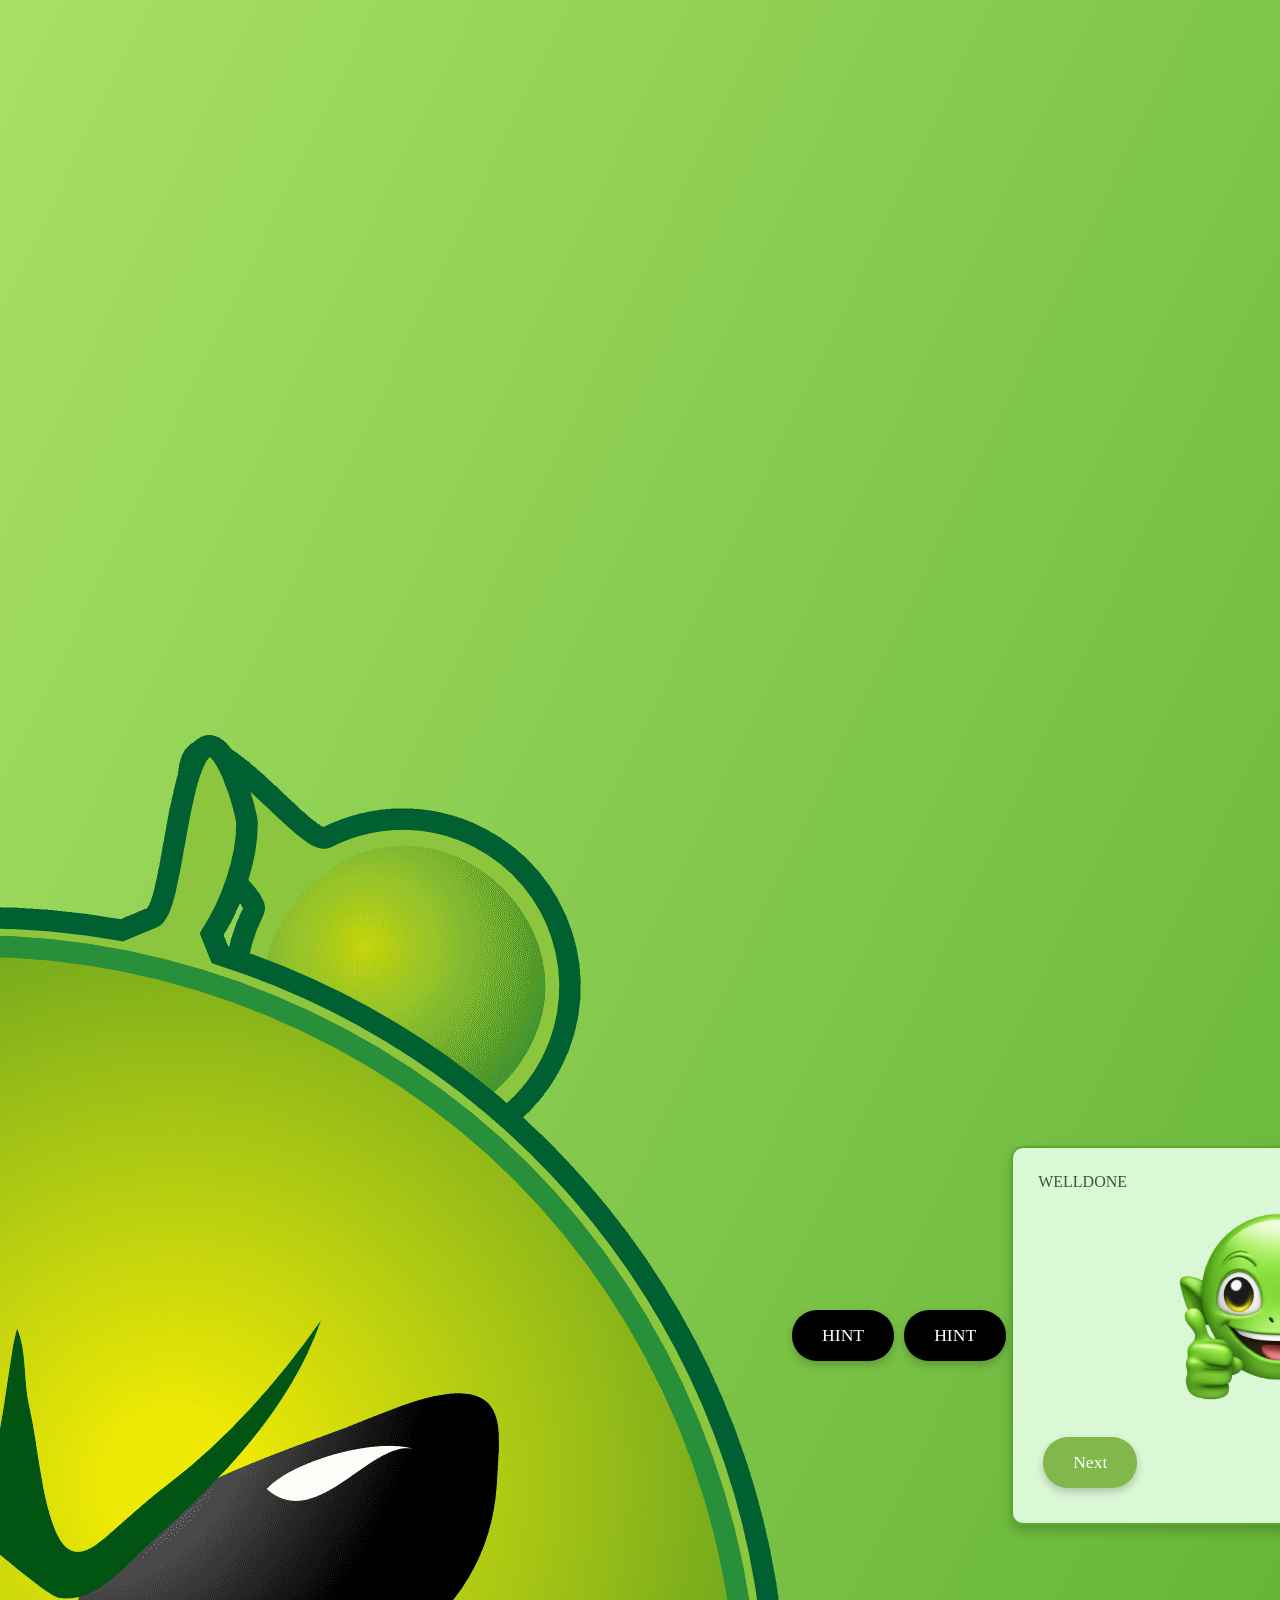
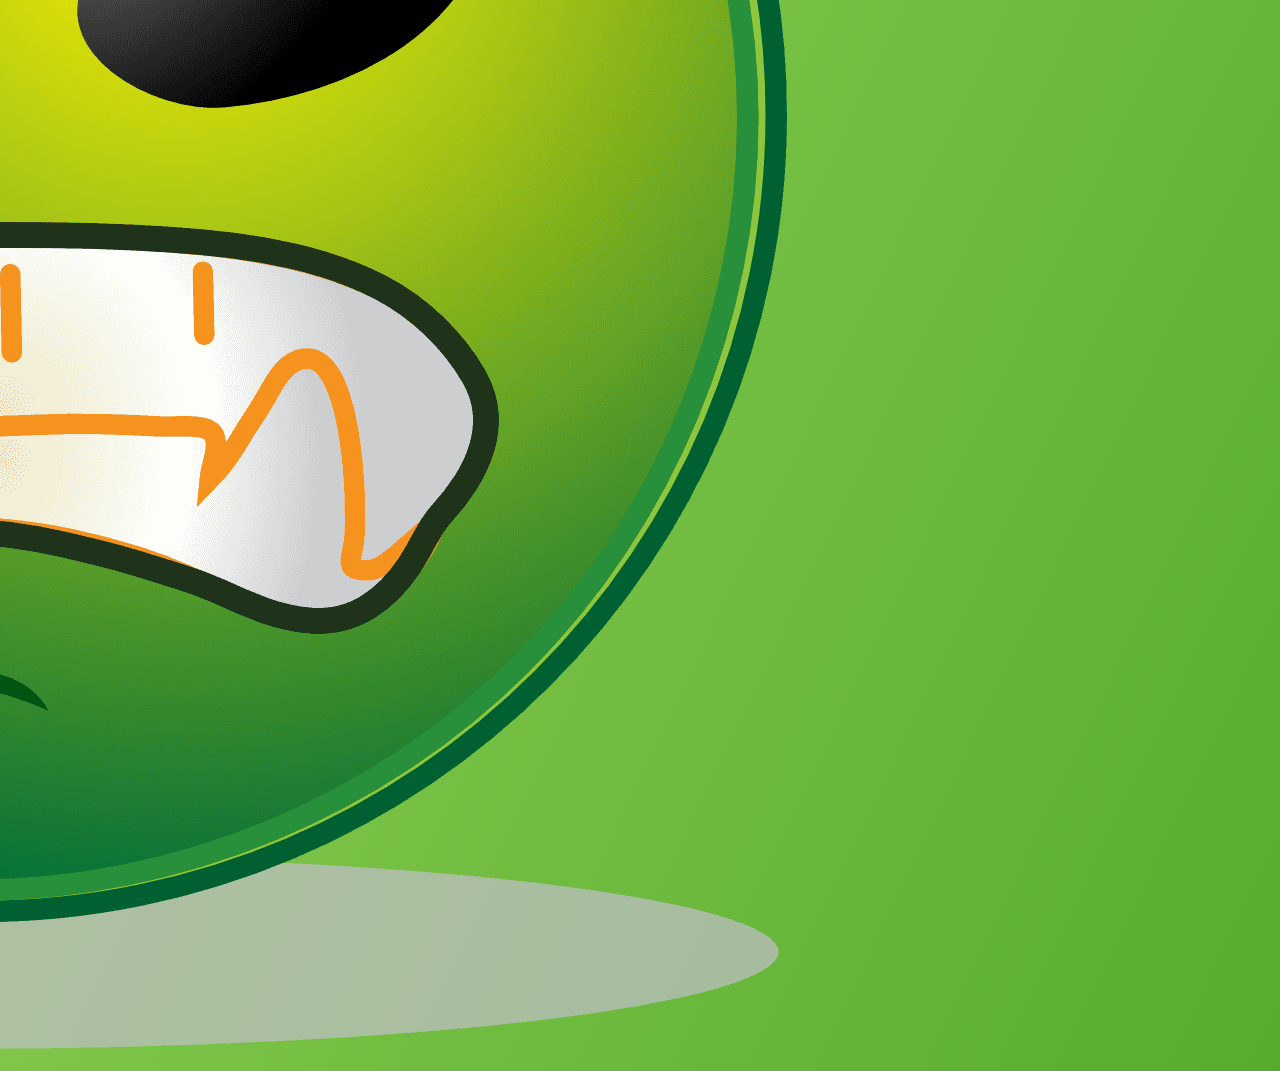
<file: hangman.html>
<!DOCTYPE html>
<html lang="en">
<head>
    <meta charset="UTF-8">
    <meta name="viewport" content="width=device-width, initial-scale=1.0">
    <title>Hangman Game</title>
    <link rel="stylesheet" href="hangman.css">
</head>
<body>
    <video autoplay muted loop id="backgroundVideo">
        <source src="bgvideo.mp4" type="video/mp4">
        Your browser does not support the video tag.
    </video>
    <audio id="gameAudio" src="Background.mp3" loop preload="auto"></audio>
    <div class="typing">WELCOME TO THE HANGMAN GAME</div>
    <div class="signup" style="display: none;">
        <p style="font-size: 30px; padding-left: 100px;">REGISTER</p>
        <p>Username</p>
        <P><input id="sign" type="text" placeholder="Username" name="user" required style="background-color: black;"></P>
        <p>Email</p>
        <P><input id="sign"  type="text" placeholder="example@gmail.com" name="email" required  style="background-color: black;"></P>
        <p>Password</p>
        <P><input id="sign"  type="password" placeholder="**********" name="pass" required  style="background-color: black;"></P>
        <button id="signingup">Sign Up</button>
    </div>
    
    <div class="signin" >
        <p style="font-size: 30px; padding-left: 60px;">WELCOME BACK</p>
        <p>Email/username</p>
        <P><input id="signin"  type="text" placeholder="----------------" name="email" required  style="background-color: black;"></P>
        <p>Password</p>
        <P><input id="signin"  type="password" placeholder="**********" name="pass" required  style="background-color: black;"></P>
        <button id="signingin">LOG IN</button>
        <p>Don't have account? <a href="#" style="color: rgb(83, 240, 83);" id="REGISTERa">REGISTER</a></p>
    </div>
    <div class="intro" style="display: none;">
        <div><img id="smiling" src="elien.webp" style="width: 100px; height: 100px; margin-left: 360px;"> </div>
        Welcome to Hangman! In this game, you'll be guessing a hidden word one letter at a time. Each time you guess a letter, if it’s in the word, it will be revealed in its correct position. But be careful! You have a limited number of incorrect guesses—typically eleven—before the hangman is fully drawn. The goal is to guess the word before your attempts run out. So, think carefully, make your guesses, and enjoy the challenge of uncovering the mystery word! Ready to play? Let's get started!
        <button id="btn">Start</button>
    </div>
    <!-- levels -->
    <div class="levels" >
   
        <div  class="easy">
            <div class="imgLevels">   <img id="easy" src="smiling2.webp"></div>
               <div class="textLevels" >EASY</div>
           </div>
           <div class="medium"> 
           
           <div class="imgLevels" > <img id="medium" style="width: 200px;" src="medium.png"></div>
           <div class="textLevels">MEDIUM</div>
           </div>
           <div class="hard">
          
           <div class="imgLevels"> <img id="hard" src="angryhard.png"></div>
           <div class="textLevels" >HARD</div>
           </div>
     </div>
      <!-- level1    -->
    <div class="level1" style="display: none;">
        <div class="order1" style="display: none;">The level 1 words is here</div>
    <div class="wordslvl1" style="display: none;">
        <span id="l1f1">__</span>
        <span id="l1f2">__</span>
        <span id="l1f3">__</span>
        <span id="l1f4">__</span>
      
    </div>
    <button id="Hintlvl1"  style="background-color: black;">HINT</button>
    <input type="text" id="guesslv1" style="display: none;" placeholder="enter letters">
    <button id="submitlv1" style="display: none;">Enter</button>
    </div>
    <!-- level2 -->
    <div class="level2">
        <div class="order" style="display: none;">THE level 2 WORD IS HERE</div>
    <div class="word" style="display: none;">
        <span id="f1">__</span>
        <span id="f2">__</span>
        <span id="f3">__</span>
        <span id="f4">__</span>
    </div>
    <button id="Hint"  style="background-color: black;">HINT</button>
    <input type="text" id="guess" placeholder="enter letters" style="display: none;">
    <button id="submit" style="display: none;">Enter</button>
    </div>
    <!-- level3 -->
    <div class="level3">
        <div class="order3" style="display: none;">THE level 3 WORD IS HERE</div>
    <div class="wordslvl3" style="display: none;">
        <span id="l3f1">__</span>
        <span id="l3f2">__</span>
        <span id="l3f3">__</span>
        <span id="l3f4">__</span>
        <span id="l3f5">__</span>
    </div>
    <button id="Hintlvl3"  style="background-color: black;">HINT</button>
    <input type="text" id="guesslvl3" placeholder="enter letters" style="display: none;">
    <button id="submitlvl3" style="display: none;">Enter</button>
    </div>
  
    <!-- after gussing the correct word level1 -->
    <div class="resultlvl1">  <div class="welldone">WELLDONE</div>
        <p>
            <img   style="height: 200px; width: 200px; margin-left: 140px;" src="good.webp">
        </p> 
        <button id="agreeelvl1">Next</button>
    </div>
      <!-- after gussing the correct word level2-->
      <div class="result">  <div class="welldone">WELLDONE</div>
      <p>
          <img   style="height: 200px; width: 200px; margin-left: 140px;" src="good.webp">
      </p> 
      <button id="agreee">Next</button>
  </div>
    <!-- after gussing the correct word level-->
    <div class="resultlvl3">  <div class="welldone">WELLDONE</div>
        <p>
            <img   style="height: 200px; width: 200px; margin-left: 140px;" src="good.webp">
        </p> 
        <button id="agreeelvl3">Next</button>
    </div>
   <!-- warning level1  -->
    <div class="warning1" style="display: none;">
        <p style="font-size: 50px; padding-left: 160px;">NOTICE</p>
        <img style="width: 150px; height:150px; border-radius: 100px; margin-left: 170px; margin-top: -30px;" src="redr.png">
        <p>After you guess the all letters of the word  make sure that you enter
            the complete word at ones for example(drive) word 
            <br>
            all levels guess chances 11  
        </p>
        <button id="agreelvl1">AGREE</button>
    </div>
    <!-- warning level2 -->
    <div class="warning">
        <p style="font-size: 50px; padding-left: 160px;">NOTICE</p>
        <img style="width: 150px; height:150px; border-radius: 100px; margin-left: 170px; margin-top: -30px;" src="redr.png">
        <p>After you guess the all letters of the word  make sure that you enter
            the complete word at ones for example(drive) word
            <br>
            all levels guess chances 11 
        </p>
        <button id="agree">AGREE</button>
    </div>
    <!-- warning level3 -->
    <div class="warning3">
        <p style="font-size: 50px; padding-left: 160px;">NOTICE</p>
        <img style="width: 150px; height:150px; border-radius: 100px; margin-left: 170px; margin-top: -30px;" src="redr.png">
        <p>After you guess the all letters of the word  make sure that you enter
            the complete word at ones for example(drive) word
            <br>
            all levels guess chances 11 
        </p>
        <button id="agreelvl3">AGREE</button>
    </div>
    <div class="success" style="display: none;">
        <p style="font-size: 40px; padding-left: 10px;">YOU MADE IT DUDE</p>
        <img style="height: 200px; width: 200px; margin-left: 140px;" src="good.webp" alt="Success Image">
        <button id="back">GO LEVELS</button>
    </div>
    <div class="failure" style="font-size: 35px; padding-left: 15px;"> <p>SORRY YOU DIDN'T MAKE IT</p>
        <img style="width: 200px; height:200px; border-radius: 100px; margin-left: 170px; margin-top: -30px;" src="redsadail.png">
        <button id="fail" >TRY AGAIN</button>
    </div>

   
    
    <div class="box" style="display: none;">
        <div class="tire2" style="display: none;"></div>
        <div class="tire1" style="display: none;"></div>
        <div class="face" style="display: none;"></div>
        <div class="wirelong" style="display: none;"></div>
        <div class="wire1" style="display: none;"></div>
        <div class="lefthand" style="display: none;"></div>
        <div class="righthand" style="display: none;"></div>
        <div class="wire11" style="display: none;"></div>
        <div class="leftleg" style="display: none;"></div>
        <div class="rightleg" style="display: none;"></div>
        <div class="base" style="display: none;"></div>
    </div>
    <script src="hangman.js"></script>
</body>
</html>
</file>
<file: hangman.css>
body {
    margin: 0;
    font-family: 'Indie Flower', cursive; /* Playful, handwritten feel */
    background: linear-gradient(to bottom right, #a8e063, #56ab2f); /* Soft green gradient */
    color: #4a4a4a; /* Dark gray for text */
    display: flex;
    justify-content: center;
    align-items: center;
    min-height: 100vh;
    overflow: hidden;
    position: relative;
}

.container {
    background-color: rgba(255, 255, 255, 0.9); /* Slightly transparent white */
    border: 3px solid #82b74b; /* Forest green border */
    box-shadow: 0 8px 15px rgba(0, 0, 0, 0.2); /* Soft shadow */
    padding: 30px;
    border-radius: 15px;
    text-align: center;
    width: 90%;
    max-width: 650px;
    box-sizing: border-box;
    position: relative;
    z-index: 10;
}

/* Custom Alert Styling */
.custom-alert {
    position: fixed; /* Position over everything */
    top: 50%;
    left: 50%;
    transform: translate(-50%, -50%);
    background-color: #fff;
    padding: 25px 35px;
    border-radius: 15px;
    box-shadow: 0 5px 15px rgba(0, 0, 0, 0.3);
    z-index: 1000; /* Ensure it's on top */
    min-width: 280px;
    max-width: 90%;
    text-align: center;
    font-family: 'Cabin Sketch', cursive;
    font-size: 1.4em;
    color: #3b5a26;
    border: 3px solid #82b74b;
    animation: fadeInOut 2.5s forwards; /* Animation for pop-up */
    pointer-events: none; /* Allow clicks to pass through if no button */
}

.custom-alert.error {
    background-color: #ffe0e0;
    border-color: #d32f2f;
    color: #d32f2f;
}

.custom-alert.success {
    background-color: #e0ffe0;
    border-color: #56ab2f;
    color: #56ab2f;
}

.custom-alert.info {
    background-color: #e0f0ff;
    border-color: #1976d2;
    color: #1976d2;
}

@keyframes fadeInOut {
    0% { opacity: 0; transform: translate(-50%, -60%); } /* Start slightly above and invisible */
    20% { opacity: 1; transform: translate(-50%, -50%); } /* Fade in and settle */
    80% { opacity: 1; transform: translate(-50%, -50%); }
    100% { opacity: 0; transform: translate(-50%, -40%); display: none; } /* Fade out and move slightly down */
}


/* General Screen Styling */
.screen {
    display: flex;
    flex-direction: column;
    align-items: center;
    justify-content: center;
    padding: 20px;
}

.screen h1 {
    font-family: 'Cabin Sketch', cursive; /* More whimsical for titles */
    font-size: 2.5em;
    color: #3b5a26; /* Dark forest green */
    margin-bottom: 20px;
    text-shadow: 2px 2px 5px rgba(0, 0, 0, 0.1);
}

.screen h2 {
    font-family: 'Cabin Sketch', cursive;
    font-size: 1.8em;
    color: #568203; /* Olive green */
    margin-bottom: 15px;
}

.screen p {
    font-size: 1.1em;
    margin-bottom: 20px;
    color: #6a6a6a;
    line-height: 1.4;
}

/* Buttons */
button {
    background-color: #82b74b; /* Forest green */
    color: white;
    border: none;
    padding: 15px 30px;
    margin: 10px 5px;
    font-family: 'Cabin Sketch', cursive;
    font-size: 1.1em;
    cursor: pointer;
    border-radius: 25px; /* Pill-shaped buttons */
    transition: background-color 0.3s, transform 0.2s;
    box-shadow: 0 4px 8px rgba(0, 0, 0, 0.2);
}

button:hover:not(:disabled) {
    background-color: #568203; /* Darker green on hover */
    transform: translateY(-2px); /* Slight lift effect */
}

button:disabled {
    background-color: #ccc;
    color: #999;
    cursor: not-allowed;
    box-shadow: none;
}

/* Input Fields */
input[type="text"] {
    background-color: #f0f0f0; /* Light gray background */
    border: 2px solid #82b74b; /* Forest green border */
    color: #3b5a26; /* Dark green text */
    padding: 12px;
    margin-bottom: 20px;
    font-family: 'Indie Flower', cursive;
    font-size: 1.1em;
    width: 80%;
    max-width: 350px;
    text-align: center;
    box-sizing: border-box;
    border-radius: 10px;
}

input[type="text"]::placeholder {
    color: #aaa;
}

/* Typing Effect for H1 */
.typing {
    overflow: hidden;
    white-space: nowrap;
    margin: 0 auto;
    animation: typing 3s steps(40, end) forwards;
    width: 0;
    font-size: 1.8em;
    border-right: 0.15em solid #a8e063; /* Blinking "leaf" cursor */
    box-sizing: border-box;
}

/* Typing animation */
@keyframes typing {
    from { width: 0 }
    to { width: 100% }
}

/* Blinking cursor animation */
@keyframes blink-caret {
    from, to { border-color: transparent }
    50% { border-color: #a8e063; }
}

.typing {
    animation: typing 3s steps(40, end) forwards, blink-caret 0.75s step-end infinite;
}


/* Level Buttons */
.level-button {
    background-color: #a8e063; /* Lighter green for Easy */
    border: none;
}
.level-button.medium {
    background-color: #82b74b; /* Medium green for Medium */
}
.level-button.hard {
    background-color: #56ab2f; /* Darker green for Hard */
}
.level-button:hover:not(:disabled) {
    transform: translateY(-3px) scale(1.05); /* More pronounced hover effect */
    box-shadow: 0 6px 12px rgba(0, 0, 0, 0.3);
}


/* Game Area Layout */
.game-area {
    display: flex;
    flex-direction: column;
    align-items: center;
    gap: 30px;
    width: 100%;
}

.hangman-display {
    position: relative;
    width: 250px; /* Base container size */
    height: 250px; /* Adjusted height for simpler figure */
    margin-bottom: 20px;
    display: block;
    background: linear-gradient(to top, #e8f5e9, #b9f6ca); /* Softer, lighter sky background */
    border-radius: 15px;
    box-shadow: inset 0 0 10px rgba(0,0,0,0.05); /* Very subtle inner shadow */
    overflow: hidden; /* Ensure parts don't go outside */
}

/* --- Stylish & Simple Hangman --- */
/* All hangman parts, hidden by default by JS */
.hangman-display div {
    background-color: #795548; /* Consistent brown for tree structure */
    position: absolute;
    border-radius: 8px; /* Rounded edges for all parts */
    box-shadow: 1px 1px 3px rgba(0, 0, 0, 0.15); /* Subtle shadow for depth */
    display: none; /* Controlled by JavaScript */
    /* Add a subtle transition for parts appearing */
    transition: all 0.3s ease-out;
}

/* Base Log / Ground */
.base {
    width: 180px;
    height: 15px;
    bottom: 0;
    left: 50%;
    transform: translateX(-50%);
    border-radius: 10px 10px 0 0; /* Flat bottom, rounded top for a log */
    background-color: #6d4c41; /* Darker brown for the base */
}

/* Vertical Tree Trunk */
.wire1 { /* Changed from 'wire1' to 'trunk' conceptually */
    width: 15px;
    height: 200px;
    bottom: 15px; /* Sits on the base */
    left: 50px; /* Positioned more to the left */
    border-radius: 8px;
    background-color: #795548; /* Matching tree color */
}

/* Horizontal Branch */
.wire11 { /* Changed from 'wire11' to 'branch' conceptually */
    width: 120px;
    height: 12px;
    top: 20px;
    left: 50px; /* Starts from the trunk */
    border-radius: 6px;
    background-color: #795548; /* Matching tree color */
}

/* Rope/Vine */
.wirelong { /* Changed from 'wirelong' to 'rope' conceptually */
    width: 5px;
    height: 40px;
    top: 32px; /* Hangs from the branch */
    left: 150px; /* End of the branch */
    border-radius: 2px;
    background-color: #5d4037; /* Darker, rope-like brown */
}

/* Creature Parts - Starting Point of Hanging */

/* Head (Simple Circle) */
.face {
    width: 50px;
    height: 50px;
    border-radius: 50%; /* Perfect circle */
    background-color: #fdd835; /* Friendly yellow */
    top: 65px; /* Hung from the rope */
    left: 150px;
    transform: translateX(-50%); /* Centered on the rope's end */
    border: 3px solid #6d4c41; /* Brown border */
    box-shadow: 0 2px 5px rgba(0,0,0,0.2);
}

/* Body (Rounded Rectangle) */
.tire1 { /* Changed from 'tire1' to 'body' conceptually */
    width: 60px;
    height: 80px;
    border-radius: 30px; /* Very rounded capsule shape */
    background-color: #9ccc65; /* Lighter green for body */
    top: 105px; /* Below head */
    left: 150px;
    transform: translateX(-50%);
    z-index: 2; /* Ensures it sits below limbs if needed */
    border: 2px solid #568203;
}

/* Legs (Simple Rounded Rectangles) */
.leftleg { /* Changed from 'leftleg' to 'leg' conceptually */
    width: 20px;
    height: 45px;
    border-radius: 10px; /* Rounded leg shape */
    background-color: #ffb74d; /* Orange for feet/legs */
    top: 175px; /* Lower than body */
    left: 135px; /* Slightly offset */
    transform: rotate(15deg);
    z-index: 1; /* Below body if needed */
}

.rightleg { /* Changed from 'rightleg' to 'leg' conceptually */
    width: 20px;
    height: 45px;
    border-radius: 10px;
    background-color: #ffb74d;
    top: 175px;
    left: 165px; /* Slightly offset */
    transform: rotate(-15deg);
    z-index: 1;
}

/* Arms (Simple Rounded Rectangles) */
.lefthand { /* Changed from 'lefthand' to 'arm' conceptually */
    width: 45px;
    height: 15px;
    border-radius: 8px; /* Rounded arm shape */
    background-color: #9ccc65; /* Matching body color */
    top: 120px; /* Level with upper body */
    left: 105px; /* Extends from side */
    transform: rotate(-35deg);
    z-index: 3; /* Ensures it sits above body */
}

.righthand { /* Changed from 'righthand' to 'arm' conceptually */
    width: 45px;
    height: 15px;
    border-radius: 8px;
    background-color: #9ccc65;
    top: 120px;
    left: 155px; /* Extends from side */
    transform: rotate(35deg);
    z-index: 3;
}

/* Adding a belly part for more character detail, using 'tire2' */
.tire2 { /* This was originally the second 'tire', now a belly */
    width: 40px;
    height: 30px;
    border-radius: 20px; /* Rounded shape */
    background-color: #e6ee9c; /* Lighter, contrasting color for belly */
    top: 125px;
    left: 150px;
    transform: translateX(-50%);
    z-index: 4; /* On top of tire1 (body) */
    border: 1px solid #cddc39;
}


/* --- End Stylish & Simple Hangman --- */

.game-info {
    width: 100%;
}

.word-display {
    font-family: 'Cabin Sketch', cursive;
    font-size: 3em;
    letter-spacing: 8px;
    margin-bottom: 30px;
    color: #4CAF50; /* Vibrant green for the word */
    text-shadow: 1px 1px 3px rgba(0,0,0,0.1);
}

.word-display span {
    display: inline-block;
    min-width: 35px;
    text-align: center;
    margin: 0 5px;
    border-bottom: 3px solid #82b74b; /* Underline for blanks */
    padding-bottom: 5px;
}

/* Result and Success/Failure screens */
.result, .resultlvl1, .resultlvl3 {
    background-color: rgba(230, 255, 230, 0.9); /* Light green tint */
    border: 2px solid #56ab2f;
    padding: 25px;
    border-radius: 12px;
    box-shadow: 0 6px 12px rgba(0, 0, 0, 0.2);
    color: #3b5a26;
}

.failure {
    background-color: rgba(255, 230, 230, 0.9); /* Light red tint */
    border: 2px solid #d32f2f; /* Red for failure */
    padding: 25px;
    border-radius: 12px;
    box-shadow: 0 6px 12px rgba(0, 0, 0, 0.2);
    color: #7f0000;
}

.success {
    background-color: rgba(230, 245, 255, 0.9); /* Light blue tint */
    border: 2px solid #1976d2; /* Blue for success */
    padding: 25px;
    border-radius: 12px;
    box-shadow: 0 6px 12px rgba(0, 0, 0, 0.2);
    color: #0d47a1;
}

.result h2, .failure h1, .success h1 {
    margin-top: 0;
    font-size: 2em;
}

.failure p, .success p {
    font-size: 1.2em;
    margin-bottom: 25px;
}

.failure span#failedWord {
    color: #d32f2f; /* Highlight the failed word in red */
    font-weight: bold;
    text-shadow: 1px 1px 2px rgba(0,0,0,0.1);
}

a {
    color: #1976d2; /* Blue for links */
    text-decoration: none;
    transition: color 0.2s;
    font-weight: bold;
}

a:hover {
    color: #0d47a1;
    text-decoration: underline;
}

/* Responsive adjustments */
@media (max-width: 768px) {
    .container {
        padding: 20px;
        width: 95%;
    }
    .screen h1 {
        font-size: 1.8em;
    }
    .screen h2 {
        font-size: 1.4em;
    }
    .word-display {
        font-size: 2.2em;
        letter-spacing: 4px;
    }
    input[type="text"], button {
        font-size: 0.9em;
        padding: 12px 25px;
    }
    .hangman-display {
        width: 180px;
        height: 200px; /* Adjusted for smaller size */
    }
    /* Smaller Hangman Parts */
    .base { width: 140px; height: 12px; }
    .wire1 { width: 12px; height: 160px; left: 35px; bottom: 12px;}
    .wire11 { width: 100px; height: 10px; top: 15px; left: 35px; }
    .wirelong { width: 4px; height: 30px; top: 25px; left: 125px; } /* Adjusted to match branch */
    .face { width: 40px; height: 40px; top: 50px; left: 125px;}
    .tire1 { width: 50px; height: 70px; top: 90px; left: 125px;}
    .lefthand { width: 40px; height: 12px; top: 105px; left: 80px; }
    .righthand { width: 40px; height: 12px; top: 105px; left: 130px; }
    .leftleg { width: 18px; height: 40px; top: 155px; left: 110px; }
    .rightleg { width: 18px; height: 40px; top: 155px; left: 140px; }
    .tire2 { width: 35px; height: 25px; top: 108px; }
}
</file>
